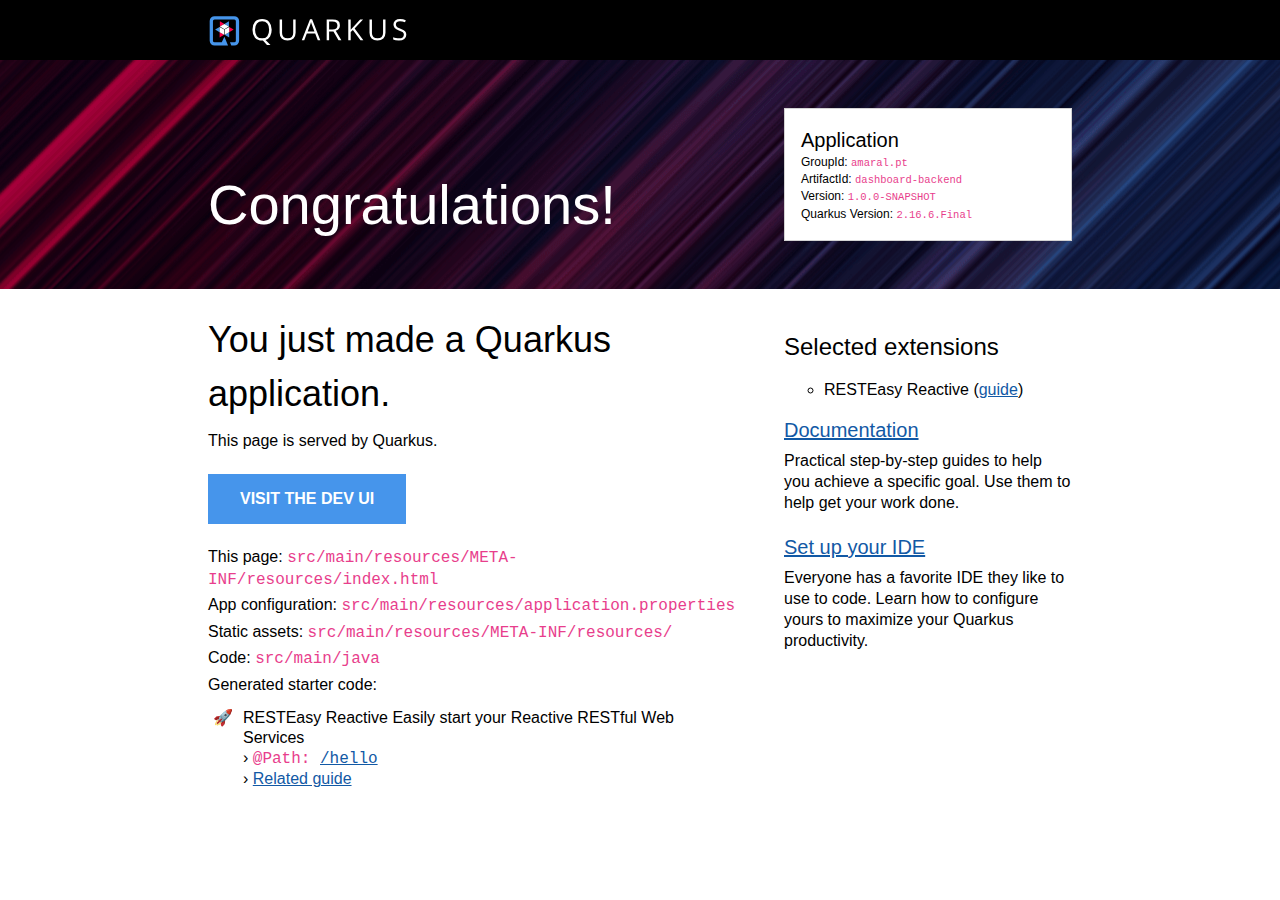
<file: dashboard-backend/src/main/resources/META-INF/resources/index.html>
<!DOCTYPE html>
<html lang="en">
    <head>
        <meta charset="UTF-8">
        <title>dashboard-backend - 1.0.0-SNAPSHOT</title>
        <style>
            body {
                margin: 0;
                font-family: Roboto, "Helvetica Neue", Arial, sans-serif;
            }
            code {
                font-family: "Courier New", monospace;
                color: #e83e8c;
                word-break: break-word;
            }
            h1, h2, h3, h4, h5, h6 {
                margin-bottom: 0.5rem;
                font-weight: 400;
                line-height: 1.5;
            }
            h1 { font-size: 2.25rem; }
            h2 { font-size: 1.6rem }
            h3 { font-size: 1.5rem }
            h4 { font-size: 1.4rem }
            h5 { font-size: 1.25rem }
            h6 { font-size: 1rem }
            p {
                padding: .15rem 0;
                margin: 0;
                line-height: 1.3rem;
            }
            a {
                text-decoration: underline;
                color: #1259A5;
            }
            a:hover, a:active { color: #c00; }
            .grid {
                display: grid;
                grid-template-columns: repeat(12, 1fr);
                clear: both;
            }
            .header-wrapper {
                padding: 0 13rem;
                background: black;
            }
            .banner-wrapper {
                padding: 0 13rem;
                background: url([data-uri]) repeat-x, #0D1C2C;
            }
            .content-wrapper {
                padding: 0 13rem;
                background: white;
            }
            .header {
                background-position: 0 1rem;
                min-height: 60px;
                grid-column: span 12;
            }
            #quarkus-logo-svg {
                width: 200px;
                height: 30px;
                padding-top: 1rem;
            }
            .banner {
                grid-column: span 12;
                padding: 2rem 0;
            }
            .callout {
                color: white;
                font-size: 3.5rem;
                margin: 0;
                padding-top: 5rem;
                grid-column: span 8;
            }
            .app-details {
                margin: 1rem 0;
                border: 1px solid lightgrey;
                padding: 1rem;
                background: white;
                font-size: .75rem;
                font-weight: 300;
                grid-column: span 4;
            }
            .app-details code { font-size: 87.5%; }
            .app-details ul {
                list-style-type: none;
                padding: 0;
                margin: 0;
            }
            .app-details ul li { margin-bottom: 0.2rem; }
            .app-details h5 {
                margin: 0;
                padding: 0;
            }
            .left-column {
                grid-column: span 8;
                padding-right: 3rem;
            }
            .left-column p {
                padding: .15rem 0;
                margin: 0;
                font-weight: 300;
            }
            .left-column ul {
                margin: 0;
                padding: 10px 0 0 25px;
                list-style-type: "\1F680";
                font-weight: 300;
            }
            .left-column li { padding-left: 10px; }
            .left-column .cta-button {
                margin: 20px 0;
                display: inline-block;
                padding: 1rem 2rem;
                background-color: #4695EB;
                font-weight: 600;
                color: white;
                text-decoration: none;
                text-transform: uppercase;
            }
            .right-column {
                grid-column: span 4;
                margin-top: 1rem;
                font-weight: 200;
            }
            .right-column h5 {
                padding: 1rem 0 .25rem 0;
                margin: 0;
                font-weight: 300;
            }
            .right-column h3 { font-weight: 400;}
            .right-column ul {
                margin: 0;
                list-style-type: circle;
            }
            .right-column li {
                padding: .5rem 0 0 0;
            }
            .provided-code {
                line-height: 20px;
            }
            .provided-code b {
                font-weight: 400;
                margin-bottom: 15px;
            }
            @media screen and (max-width: 1023px) {
                .header-wrapper {
                    padding: 0 1rem;
                    background: black;
                }
                .banner-wrapper { padding: 0 1rem; }
                .content-wrapper {
                    padding: 0 1rem;
                    background: white;
                }
                .left-column {
                    grid-column: span 12;
                }
                .right-column {
                    grid-column: span 12;
                    margin: 3rem 0;
                }
                .callout {
                    color: white;
                    font-size: 3.5rem;
                    margin: 0;
                    padding: 1rem 0;
                    grid-column: span 12;
                }
                .app-details {
                    margin: 1rem 0;
                    border: 1px solid lightgrey;
                    padding: 1rem;
                    background: white;
                    font-size: 1rem;
                    font-weight: 300;
                    grid-column: span 12;
                }
            }
        </style>
    </head>
    <body>
        <div class="header-wrapper">
            <div class="grid">
                <div class="header">
                    <svg id="quarkus-logo-svg" data-name="Quarkus Logo" xmlns="http://www.w3.org/2000/svg" viewBox="0 0 1280 195">
                        <defs>
                            <style>.cls-1 {
                                fill: #fff;
                            }

                            .cls-2 {
                                fill: #4695eb;
                            }

                            .cls-3 {
                                fill: #ff004a;
                            }</style>
                        </defs>
                        <title>quarkus_logo_horizontal_rgb_1280px_reverse</title>
                        <path class="cls-1"
                              d="M404,89.39q0,25.9-10.49,43.07a52.31,52.31,0,0,1-29.61,23.24l32.3,33.39H373.29l-26.45-30.44-5.11.19q-30,0-46.27-18.22T279.17,89.2q0-32.93,16.34-51.05T341.92,20q29.24,0,45.66,18.45T404,89.39Zm-108.14,0q0,27.39,11.74,41.55t34.11,14.15q22.56,0,34.07-14.11t11.51-41.59q0-27.21-11.47-41.27T341.92,34.05q-22.56,0-34.3,14.16T295.88,89.39Z"/>
                        <path class="cls-1"
                              d="M559.56,22.15V109.4q0,23.05-14,36.25T507,158.84q-24.51,0-37.92-13.29T455.7,109V22.15h15.78v88q0,16.88,9.28,25.91t27.29,9q17.16,0,26.45-9.08T543.78,110V22.15Z"/>
                        <path class="cls-1"
                              d="M703.6,157,686.7,114.1H632.31L615.6,157h-16L653.29,21.6h13.27L719.93,157Zm-21.82-57L666,58.21q-3.07-7.92-6.32-19.46a172.55,172.55,0,0,1-5.85,19.46l-16,41.78Z"/>
                        <path class="cls-1"
                              d="M777.19,100.92V157H761.4V22.15h37.23q25,0,36.89,9.5t11.93,28.59q0,26.74-27.29,36.16L857,157H838.35l-32.86-56.07Zm0-13.47h21.62q16.71,0,24.51-6.6t7.79-19.78q0-13.37-7.93-19.27T797.7,35.89H777.19Z"/>
                        <path class="cls-1"
                              d="M999.75,157H981.18L931.71,91.6l-14.2,12.54V157H901.73V22.15h15.78V89l61.54-66.87h18.66L943.13,80.72Z"/>
                        <path class="cls-1"
                              d="M1143.69,22.15V109.4q0,23.05-14,36.25t-38.52,13.19q-24.5,0-37.92-13.29T1039.82,109V22.15h15.78v88q0,16.88,9.28,25.91t27.29,9q17.17,0,26.46-9.08t9.28-26.06V22.15Z"/>
                        <path class="cls-1"
                              d="M1279,121.11q0,17.8-13,27.76t-35.28,10q-24.13,0-37.13-6.18V137.53a97.82,97.82,0,0,0,18.2,5.53,95.67,95.67,0,0,0,19.49,2q15.78,0,23.76-6t8-16.55q0-7-2.83-11.48t-9.46-8.26q-6.65-3.78-20.19-8.58-18.94-6.72-27.06-16t-8.12-24.07q0-15.58,11.79-24.81t31.18-9.22a92.55,92.55,0,0,1,37.22,7.37l-4.91,13.65q-16.82-7-32.68-7-12.53,0-19.58,5.35t-7.06,14.85q0,7,2.6,11.48t8.77,8.21q6.18,3.73,18.89,8.26,21.36,7.56,29.38,16.23T1279,121.11Z"/>
                        <polygon class="cls-2" points="126.05 34.6 96.61 51.59 126.05 68.59 126.05 34.6"/>
                        <polygon class="cls-3" points="67.17 34.6 67.17 68.59 96.61 51.59 67.17 34.6"/>
                        <polygon class="cls-1" points="126.05 68.59 96.61 51.59 67.17 68.59 96.61 85.59 126.05 68.59"/>
                        <polygon class="cls-2" points="36.13 88.36 65.57 105.36 65.57 71.37 36.13 88.36"/>
                        <polygon class="cls-3" points="65.57 139.35 95.01 122.36 65.57 105.36 65.57 139.35"/>
                        <polygon class="cls-1" points="65.57 71.37 65.57 105.36 95.01 122.36 95.01 88.36 65.57 71.37"/>
                        <polygon class="cls-2" points="127.65 139.35 127.65 105.36 98.21 122.36 127.65 139.35"/>
                        <polygon class="cls-3" points="157.09 88.36 127.65 71.37 127.65 105.36 157.09 88.36"/>
                        <polygon class="cls-1" points="98.21 122.36 127.65 105.36 127.65 71.37 98.21 88.36 98.21 122.36"/>
                        <path class="cls-2"
                              d="M160.5,1H32.72A31.81,31.81,0,0,0,1,32.72V160.5a31.81,31.81,0,0,0,31.72,31.72h87.51L96.61,134.85,79.48,171.07H32.72A10.71,10.71,0,0,1,22.15,160.5V32.72A10.71,10.71,0,0,1,32.72,22.15H160.5a10.71,10.71,0,0,1,10.57,10.57V160.5a10.71,10.71,0,0,1-10.57,10.57H132.77l8.71,21.15h19a31.81,31.81,0,0,0,31.72-31.72V32.72A31.81,31.81,0,0,0,160.5,1Z"/>
                    </svg>
                </div>
            </div>
        </div>
        <div class="banner-wrapper">
            <div class="grid">
                <div class="banner">
                    <div class="grid">
                        <div class="callout">Congratulations!</div>
                        <div class="app-details">
                            <h5>Application</h5>
                            <ul>
                                <li>GroupId: <code>amaral.pt</code></li>
                                <li>ArtifactId: <code>dashboard-backend</code></li>
                                <li>Version: <code>1.0.0-SNAPSHOT</code></li>
                                <li>Quarkus Version: <code>2.16.6.Final</code></li>
                            </ul>
                        </div>
                    </div>
                </div>
            </div>
        </div>
        <div class="content-wrapper">
            <div class="grid">
                <div class="left-column">
                    <h1>You just made a Quarkus application.</h1>
                    <p>This page is served by Quarkus.</p>
                    <a href="/q/dev/" class="cta-button">Visit the Dev UI</a>
                    <p>This page: <code>src/main/resources/META-INF/resources/index.html</code></p>
                    <p>App configuration: <code>src/main/resources/application.properties</code></p>
                    <p>Static assets: <code>src/main/resources/META-INF/resources/</code></p>
                    <p>Code: <code>src/main/java</code></p>
                    <p>Generated starter code:</p>
                    <ul class="provided-code">
                                <li class="provided-code">
            <b>RESTEasy Reactive</b>&nbsp;Easily start your Reactive RESTful Web Services
            <br />&rsaquo; <code>@Path: <a href="/hello" class="path-link" target="_blank">/hello</a></code>
            <br />&rsaquo; <a href="https://quarkus.io/guides/getting-started-reactive#reactive-jax-rs-resources" class="guide-link" target="_blank">Related guide</a>
        </li>

                    </ul>
                </div>
                <div class="right-column">
                    <h3>Selected extensions</h3>
                    <ul>
                        <li title="A JAX-RS implementation utilizing build time processing and Vert.x. This extension is not compatible with the quarkus-resteasy extension, or any of the extensions that depend on it.">RESTEasy Reactive (<a href="https://quarkus.io/guides/resteasy-reactive" target="_blank">guide</a>)</li>
                    </ul>
                    <h5><a href="https://quarkus.io/guides/">Documentation</a></h5>
                    <p>Practical step-by-step guides to help you achieve a specific goal. Use them to help get your work
                        done.</p>
                    <h5><a href="https://quarkus.io/guides/maven-tooling">Set up your IDE</a></h5>
                    <p>Everyone has a favorite IDE they like to use to code. Learn how to configure yours to maximize your
                        Quarkus productivity.</p>
                </div>
            </div>
        </div>
    </body>
</html>
</file>
